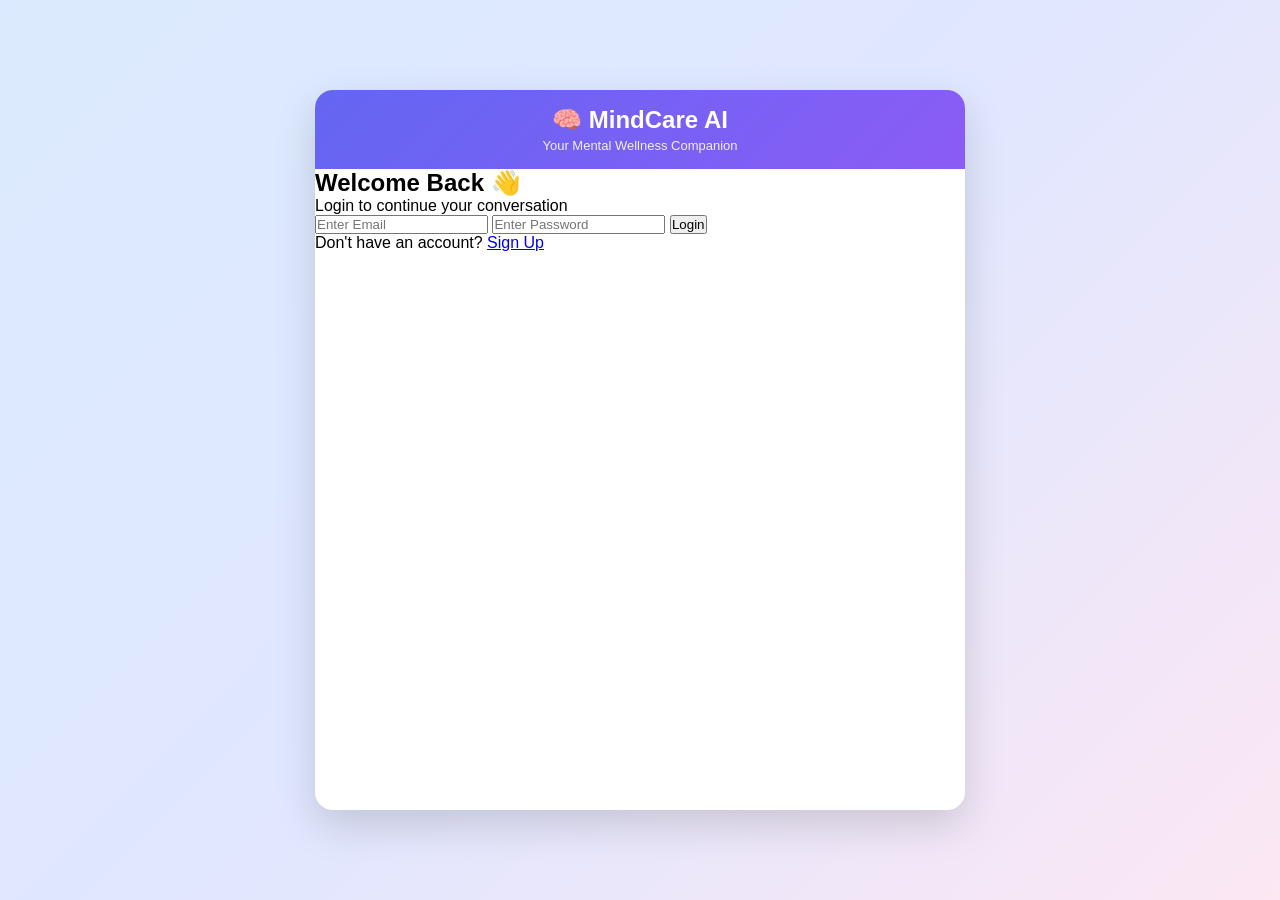
<file: index.html>
<!DOCTYPE html>
<html lang="en">
<head>
    <meta charset="UTF-8">
    <meta name="viewport" content="width=device-width, initial-scale=1.0">
    <title>MindCare AI</title>

    <link rel="stylesheet" href="style.css">
</head>
<body>

<div class="container">

    <div class="header">
        <h1>🧠 MindCare AI</h1>
<p class="subtitle" id="welcome-text">
    Your Mental Wellness Companion
</p>
        <div class="header-buttons">

    <button class="clear-btn" onclick="clearChat()">
        🧹 Clear Chat
    </button>

    <button class="delete-btn" onclick="deleteHistory()">
        🗑️ Delete History
    </button>

    <button class="logout-btn" onclick="logout()">
        🚪 Logout
    </button>

</div>
    </div>

    <div id="chat-box">

    <div class="welcome-message">
        <h2>🧠 Welcome to MindCare AI</h2>

        <p>
            I'm here to listen. How are you feeling today?
        </p>

        <div class="mood-buttons">
            <button onclick="selectMood('I am feeling happy today.')">😊 Happy</button>
            <button onclick="selectMood('I am feeling sad today.')">😔 Sad</button>
            <button onclick="selectMood('I am feeling stressed today.')">😰 Stressed</button>
            <button onclick="selectMood('I am feeling angry today.')">😡 Angry</button>
        </div>
    </div>

</div>

    <div class="input-area">
        <input
            type="text"
            id="message"
            placeholder="Type your message..."
        >

        <button onclick="sendMessage()">
            Send
        </button>
    </div>

</div>

<script>

if(!localStorage.getItem("token")){
    alert("Please login first");
    window.location.href = "login.html";
}

</script>
<script>

if(!localStorage.getItem("token")){
    alert("Please login first");
    window.location.href = "login.html";
}

</script>

<script>

const userName = localStorage.getItem("name");

if(userName){

    document.getElementById("welcome-text").innerText =
        `Welcome back, ${userName}! 👋`;

}

</script>

<script src="script.js"></script>

</body>
</html>
</file>
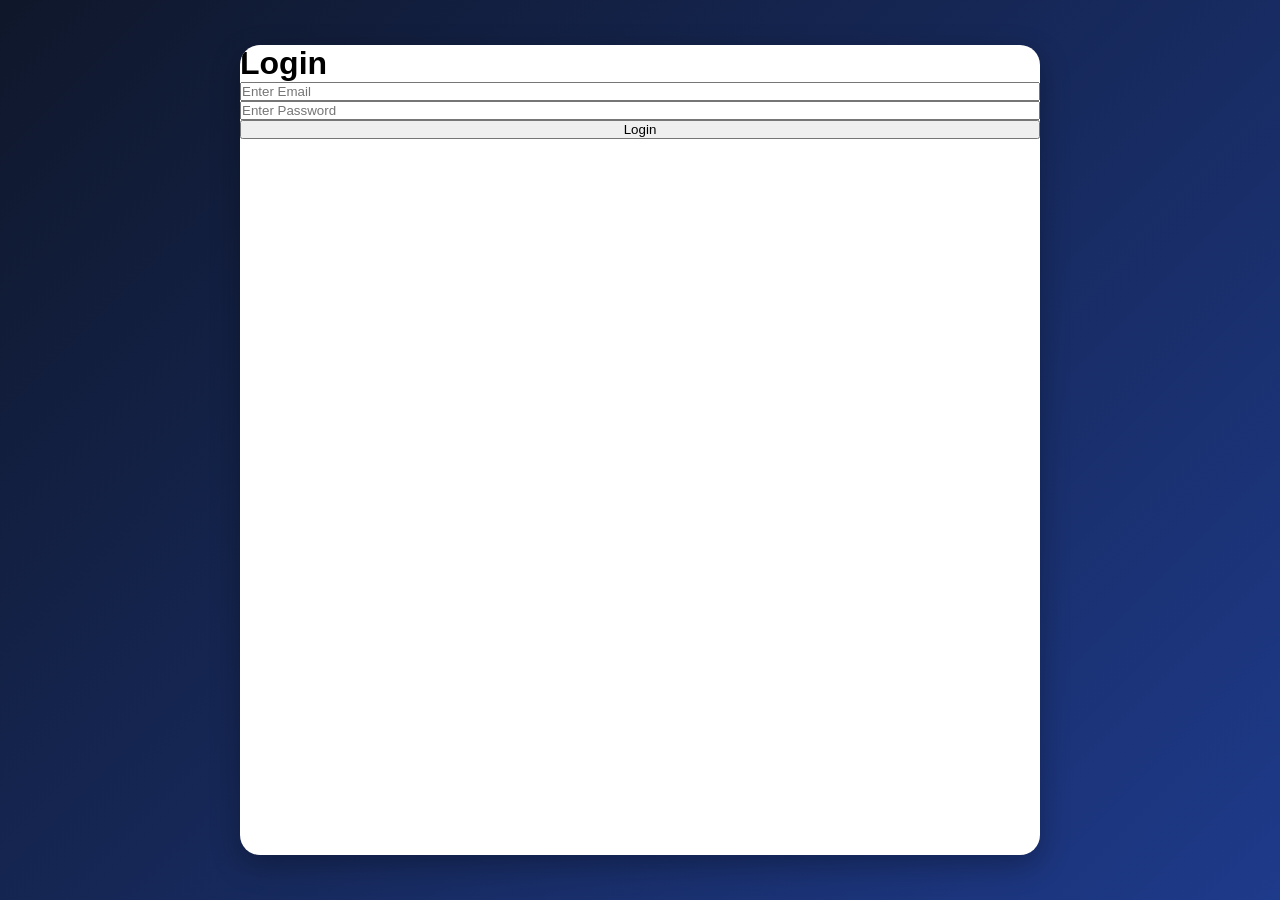
<file: app/frontend/index.html>
<!DOCTYPE html>
<html lang="en">
<head>
    <meta charset="UTF-8">
    <meta name="viewport" content="width=device-width, initial-scale=1.0">
    <title>MindCare AI</title>

    <link rel="stylesheet" href="style.css">
</head>
<body>

<div class="container">

    <div class="header">
        <h1>🧠 MindCare AI</h1>
        <p class="subtitle">Your Mental Wellness Companion</p>

        <button class="logout-btn" onclick="logout()">
            Logout
        </button>
    </div>

    <div id="chat-box"></div>

    <div class="input-area">
        <input
            type="text"
            id="message"
            placeholder="Type your message..."
        >

        <button onclick="sendMessage()">
            Send
        </button>
    </div>

</div>

<script>

if(!localStorage.getItem("token")){
    alert("Please login first");
    window.location.href = "login.html";
}

</script>

<script src="script.js"></script>

</body>
</html>
</file>
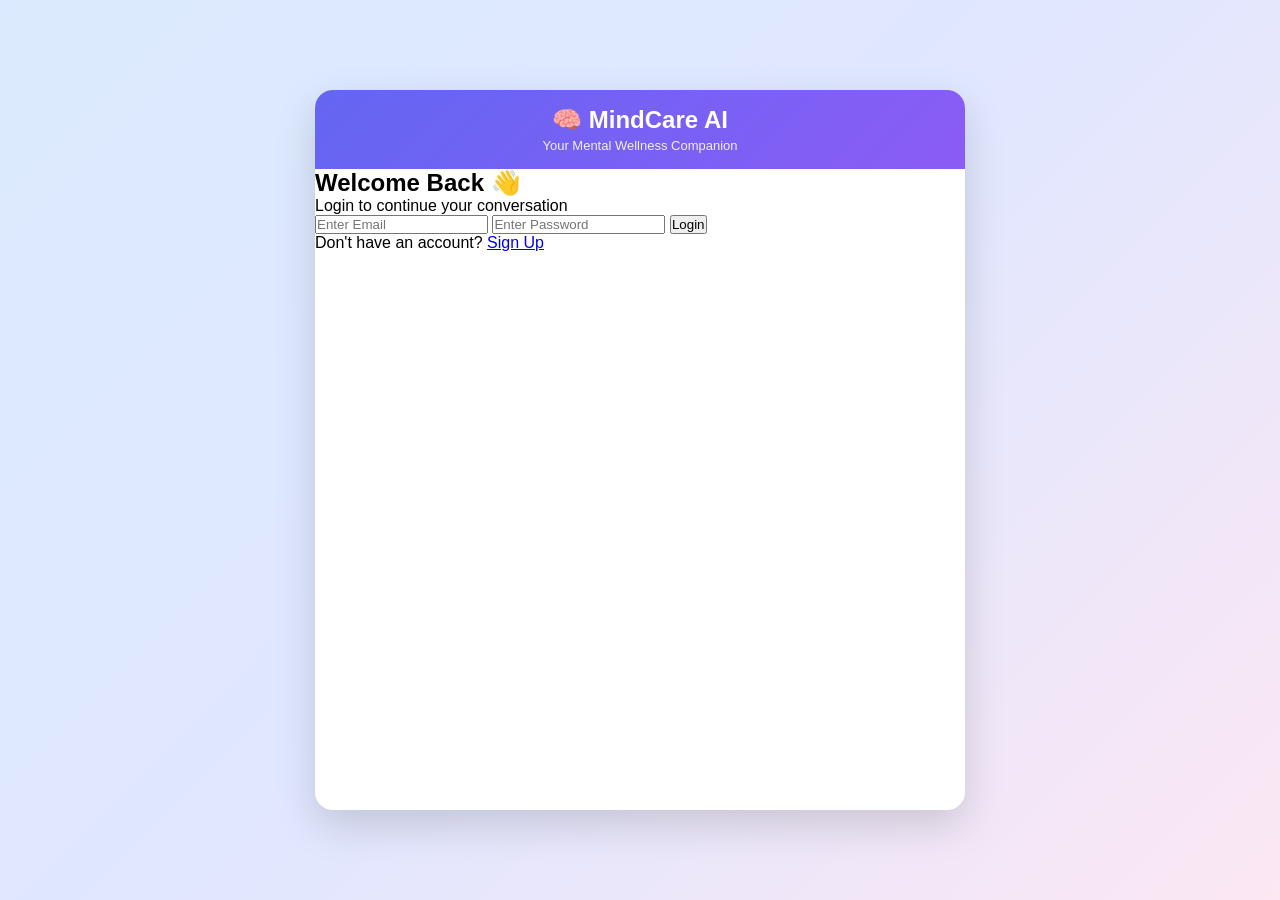
<file: login.html>
<!DOCTYPE html>
<html lang="en">

<head>
    <meta charset="UTF-8">
    <meta name="viewport" content="width=device-width, initial-scale=1.0">

    <title>MindCare AI - Login</title>

    <link rel="stylesheet" href="style.css">
</head>

<body>

<div class="container">

    <div class="header">
        <h1>🧠 MindCare AI</h1>
        <p class="subtitle">Your Mental Wellness Companion</p>
    </div>

    <div class="login-box">

        <h2>Welcome Back 👋</h2>

        <p class="login-text">
            Login to continue your conversation
        </p>

        <input
            type="email"
            id="email"
            placeholder="Enter Email"
        >

        <input
            type="password"
            id="password"
            placeholder="Enter Password"
        >

        <button onclick="login()">
            Login
        </button>

        <p class="signup-text">
            Don't have an account?
            <a href="register.html">Sign Up</a>
        </p>

    </div>

</div>

<script src="login.js"></script>

</body>
</html>
</file>
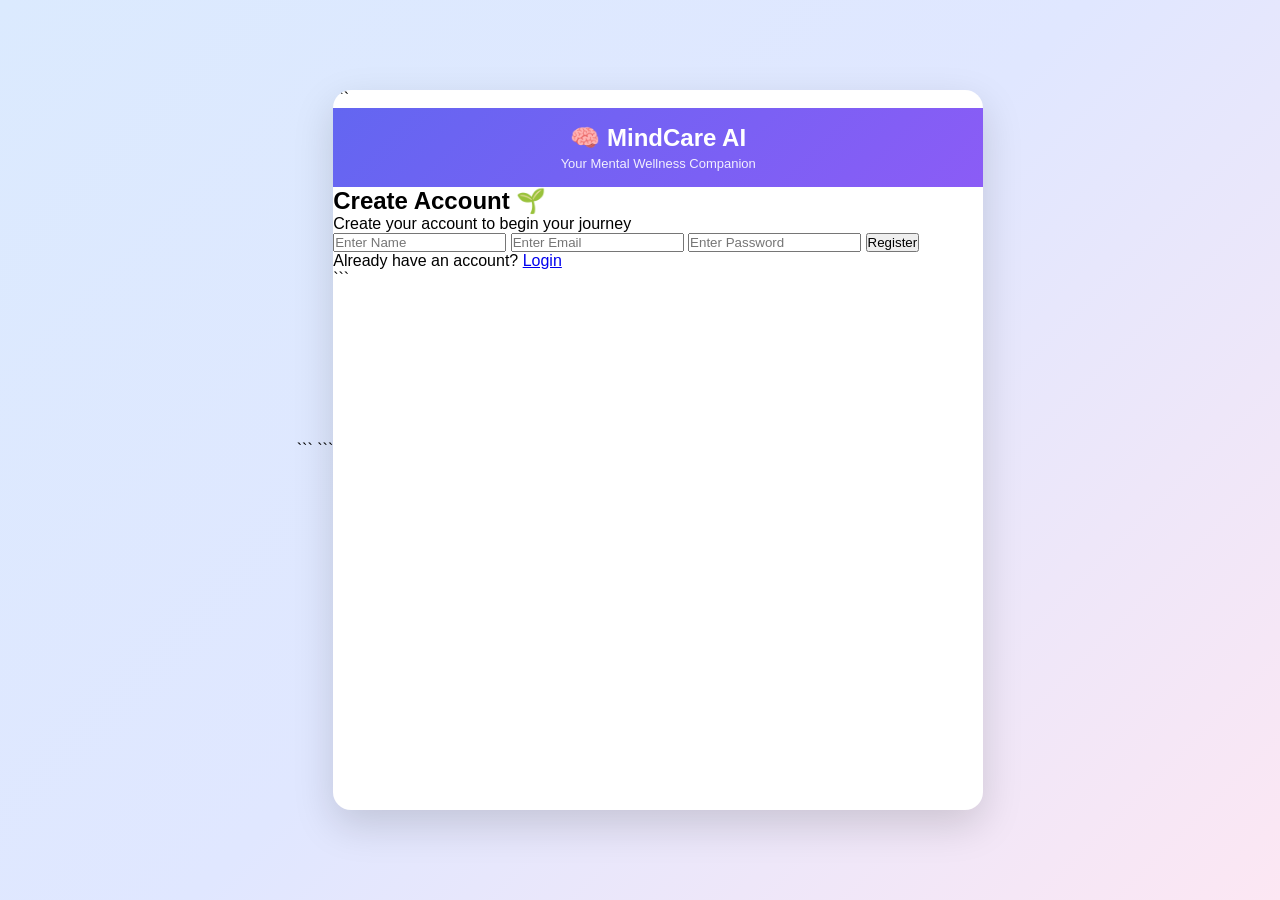
<file: register.html>
<!DOCTYPE html>

<html lang="en">

<head>
    <meta charset="UTF-8">
    <meta name="viewport" content="width=device-width, initial-scale=1.0">

```
<title>MindCare AI - Register</title>

<link rel="stylesheet" href="style.css">
```

</head>

<body>

<div class="container">

```
<div class="header">
    <h1>🧠 MindCare AI</h1>
    <p class="subtitle">Your Mental Wellness Companion</p>
</div>

<div class="login-box">

    <h2>Create Account 🌱</h2>

    <p class="login-text">
        Create your account to begin your journey
    </p>

    <input
        type="text"
        id="name"
        placeholder="Enter Name"
    >

    <input
        type="email"
        id="email"
        placeholder="Enter Email"
    >

    <input
        type="password"
        id="password"
        placeholder="Enter Password"
    >

    <button onclick="register()">
        Register
    </button>

    <p class="signup-text">
        Already have an account?
        <a href="login.html">Login</a>
    </p>

</div>
```

</div>

<script src="auth.js"></script>

</body>
</html>
</file>
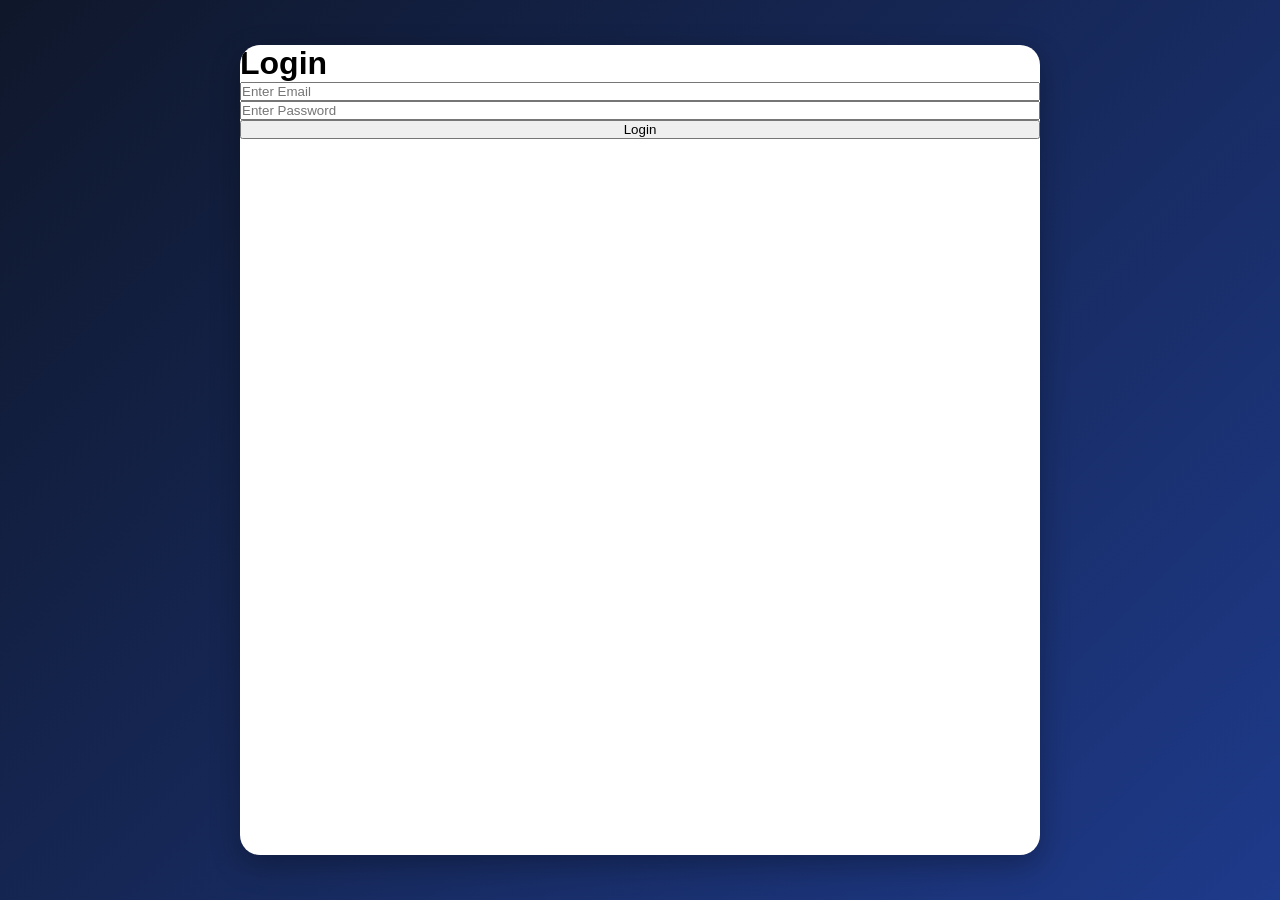
<file: app/frontend/login.html>
<!DOCTYPE html>
<html>
<head>
    <title>Login</title>
    <link rel="stylesheet" href="style.css">
</head>

<body>

<div class="container">

<h1>Login</h1>

<input type="email" id="email" placeholder="Enter Email">

<input type="password" id="password" placeholder="Enter Password">

<button onclick="login()">Login</button>

</div>

<script src="login.js"></script>

</body>
</html>
</file>
<file: style.css>
*{
    margin:0;
    padding:0;
    box-sizing:border-box;
    font-family:Arial, sans-serif;
}

body{
    height:100vh;
    display:flex;
    justify-content:center;
    align-items:center;

    background:linear-gradient(
        135deg,
        #dbeafe,
        #e0e7ff,
        #fce7f3
    );
}

/* MAIN CHAT CONTAINER */

.container{
    width:650px;
    height:80vh;

    background:white;

    border-radius:18px;

    display:flex;
    flex-direction:column;

    overflow:hidden;

    box-shadow:0 15px 40px rgba(0,0,0,0.15);
}

/* HEADER */

.header{
    background:linear-gradient(
        135deg,
        #6366f1,
        #8b5cf6
    );

    color:white;

    text-align:center;

    padding:16px;
}

.header h1{
    font-size:24px;
}

.subtitle{
    margin-top:4px;
    font-size:13px;
    opacity:0.9;
}

/* HEADER BUTTONS */

.header-buttons{
    display:flex;
    justify-content:center;
    align-items:center;

    gap:10px;

    margin-top:12px;

    flex-wrap:wrap;
}

.header-buttons button{
    position:static !important;

    border:none;

    background:rgba(255,255,255,0.2);

    color:white;

    padding:7px 12px;

    border-radius:8px;

    cursor:pointer;

    font-size:12px;

    transition:0.2s;
}

.header-buttons button:hover{
    background:rgba(255,255,255,0.35);

    transform:translateY(-1px);
}

/* CHAT AREA */

#chat-box{
    flex:1;

    overflow-y:auto;

    padding:18px;

    background:#f8f7ff;

    display:flex;

    flex-direction:column;
}

/* MESSAGE */

.message{
    max-width:70%;

    padding:11px 14px;

    margin-bottom:10px;

    border-radius:14px;

    word-wrap:break-word;

    line-height:1.5;

    font-size:14px;
}

/* USER MESSAGE */

.user{
    align-self:flex-end;

    background:#6366f1;

    color:white;

    border-bottom-right-radius:4px;
}

/* BOT MESSAGE */

.bot{
    align-self:flex-start;

    background:#ede9fe;

    color:#312e81;

    border-bottom-left-radius:4px;
}

/* INPUT AREA */

.input-area{
    display:flex;

    gap:8px;

    padding:12px;

    background:white;

    border-top:1px solid #e5e7eb;
}

.input-area input{
    flex:1;

    padding:11px 13px;

    border:1px solid #d1d5db;

    border-radius:10px;

    font-size:14px;

    outline:none;
}

.input-area input:focus{
    border-color:#6366f1;
}

.input-area button{
    background:#6366f1;

    color:white;

    border:none;

    padding:11px 18px;

    border-radius:10px;

    cursor:pointer;
}

.input-area button:hover{
    background:#4f46e5;
}

/* WELCOME MESSAGE */

.welcome-message{
    text-align:center;

    padding:25px 15px;

    margin-bottom:15px;
}

.welcome-message h2{
    color:#4f46e5;

    font-size:20px;

    margin-bottom:8px;
}

.welcome-message p{
    color:#6b7280;

    font-size:14px;

    margin-bottom:18px;
}

/* MOOD BUTTONS */

.mood-buttons{
    display:flex;

    justify-content:center;

    flex-wrap:wrap;

    gap:8px;
}

.mood-buttons button{
    border:1px solid #ddd6fe;

    background:white;

    color:#4f46e5;

    padding:8px 13px;

    border-radius:20px;

    cursor:pointer;

    font-size:13px;

    transition:0.2s;
}

.mood-buttons button:hover{
    background:#ede9fe;

    transform:translateY(-2px);
}

/* MOBILE */

@media(max-width:700px){

    .container{
        width:94%;

        height:90vh;
    }

    .message{
        max-width:80%;
    }

    .header-buttons{
        gap:6px;
    }

    .header-buttons button{
        padding:6px 9px;

        font-size:11px;
    }
}
/* AI AVATAR */

.bot{
    display:flex;
    align-items:flex-start;
    gap:10px;
}

.bot-avatar{
    font-size:22px;
    background:white;
    width:36px;
    height:36px;
    min-width:36px;

    display:flex;
    align-items:center;
    justify-content:center;

    border-radius:50%;

    box-shadow:0 2px 6px rgba(0,0,0,0.1);
}

.bot small{
    color:#6b7280;
    font-size:11px;
}
/* MESSAGE TIMESTAMP */

.message-time {
    display: block;
    margin-top: 4px;
    font-size: 10px;
    opacity: 0.65;
    text-align: right;
}
</file>
<file: app/frontend/style.css>
*{
    margin:0;
    padding:0;
    box-sizing:border-box;
    font-family:Arial, sans-serif;
}

body{
    height:100vh;
    display:flex;
    justify-content:center;
    align-items:center;

    background:linear-gradient(
        135deg,
        #0f172a,
        #1e3a8a
    );
}

.container{
    width:800px;
    height:90vh;

    background:white;

    border-radius:20px;

    display:flex;
    flex-direction:column;

    overflow:hidden;

    box-shadow:0 10px 30px rgba(0,0,0,0.3);
}

.header{
    position:relative;

    background:#2563eb;

    color:white;

    text-align:center;

    padding:20px;
}

.subtitle{
    margin-top:5px;
    font-size:14px;
}

.logout-btn{
    position:absolute;
    top:20px;
    right:20px;

    border:none;
    background:red;
    color:white;

    padding:8px 14px;

    border-radius:8px;
    cursor:pointer;
}

#chat-box{
    flex:1;

    overflow-y:auto;

    padding:20px;

    background:#f8fafc;

    display:flex;
    flex-direction:column;
}

.message{
    max-width:70%;
    padding:12px 15px;
    margin-bottom:10px;

    border-radius:15px;

    word-wrap:break-word;
}

.user{
    align-self:flex-end;

    background:#2563eb;
    color:white;
}

.bot{
    align-self:flex-start;

    background:#e5e7eb;
    color:black;
}

.input-area{
    display:flex;

    gap:10px;

    padding:15px;

    background:white;

    border-top:1px solid #ddd;
}

.input-area input{
    flex:1;

    padding:12px;

    border:1px solid #ccc;

    border-radius:10px;

    font-size:16px;
}

.input-area button{
    background:#2563eb;
    color:white;

    border:none;

    padding:12px 20px;

    border-radius:10px;

    cursor:pointer;
}

.input-area button:hover{
    background:#1d4ed8;
}
</file>
